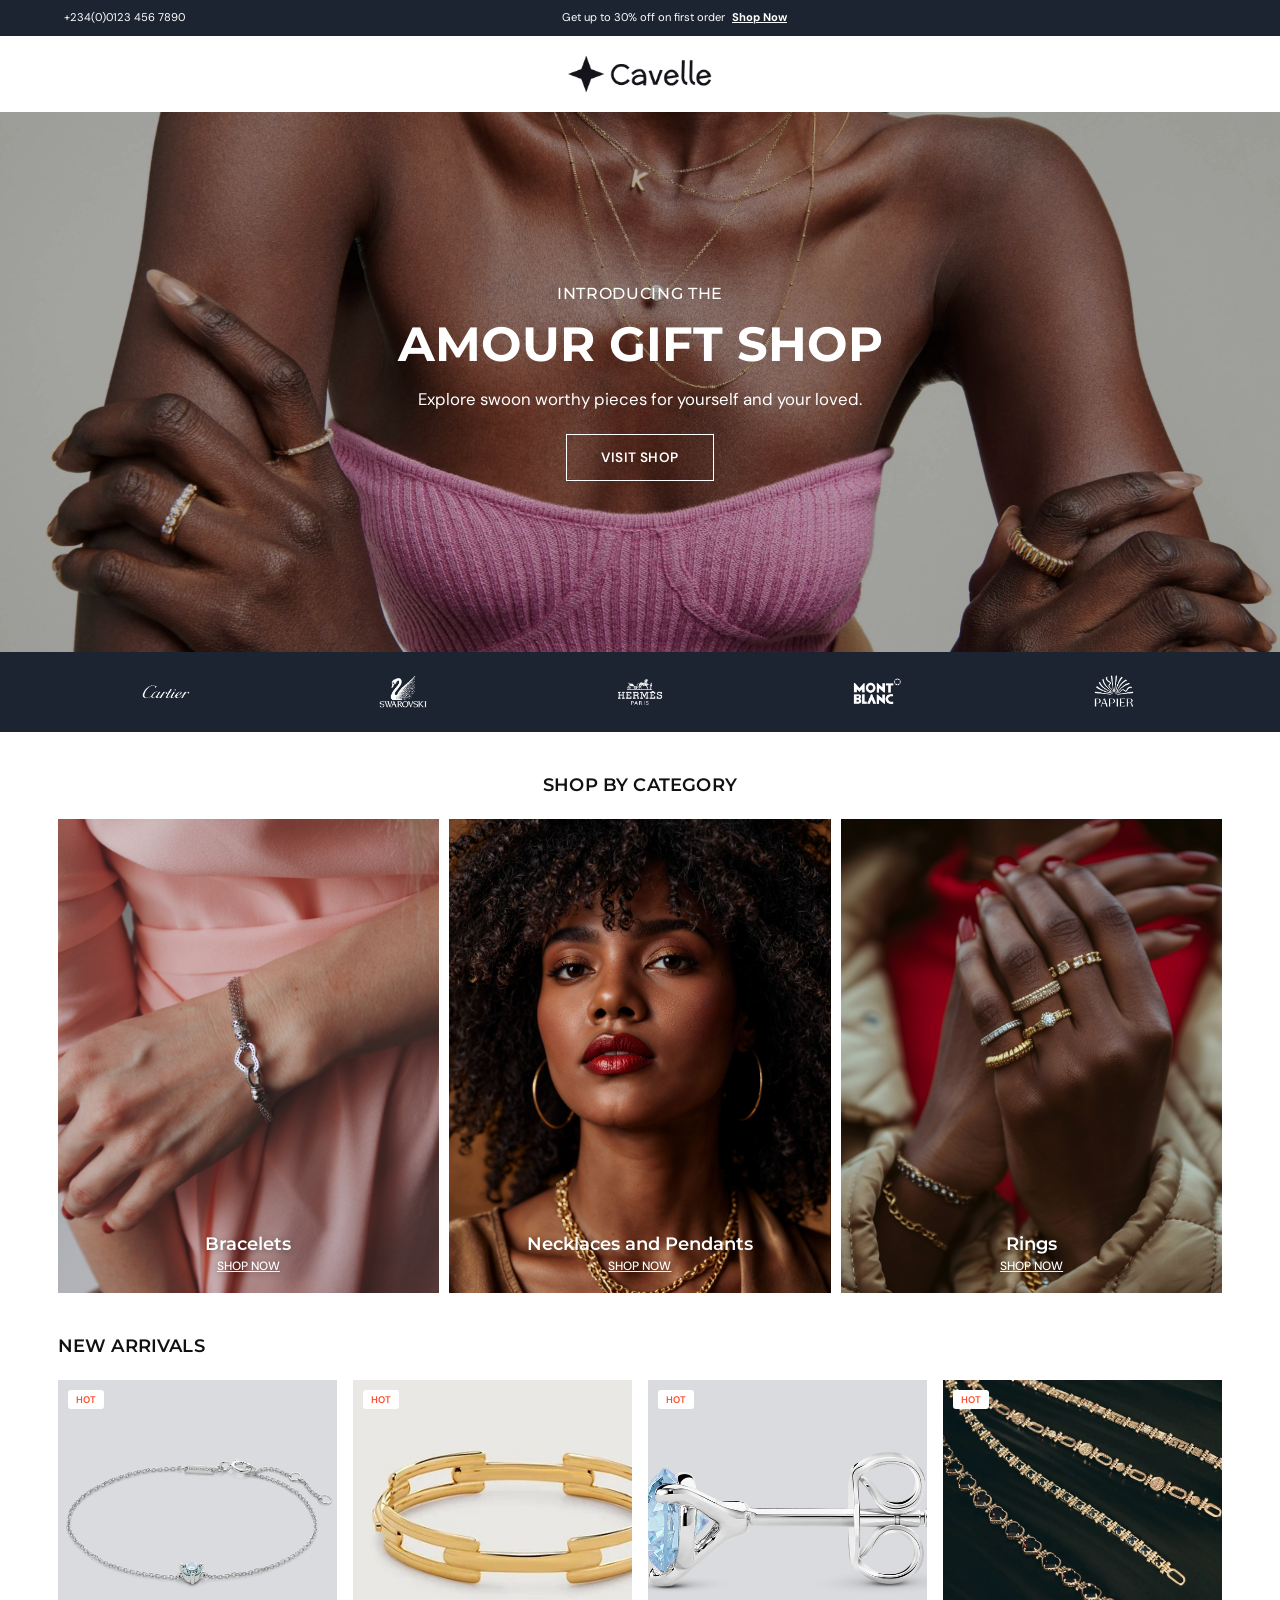
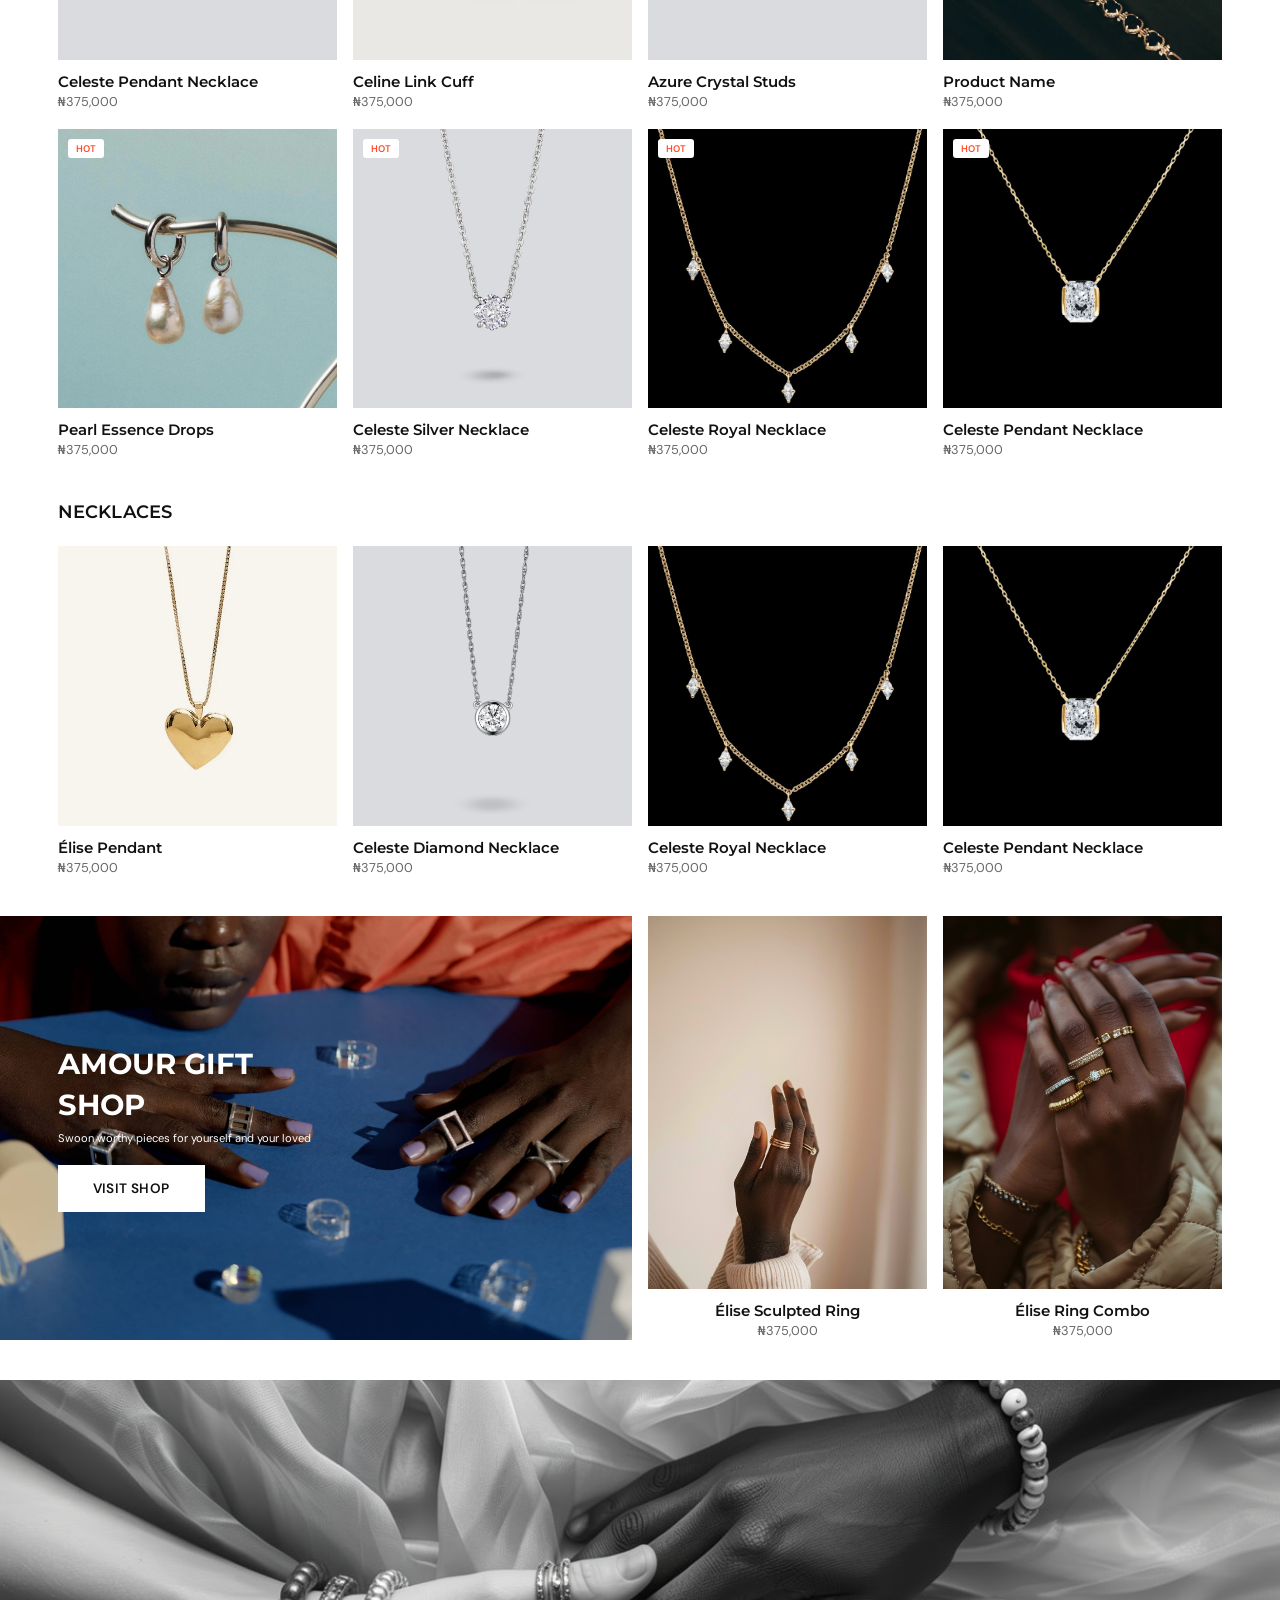
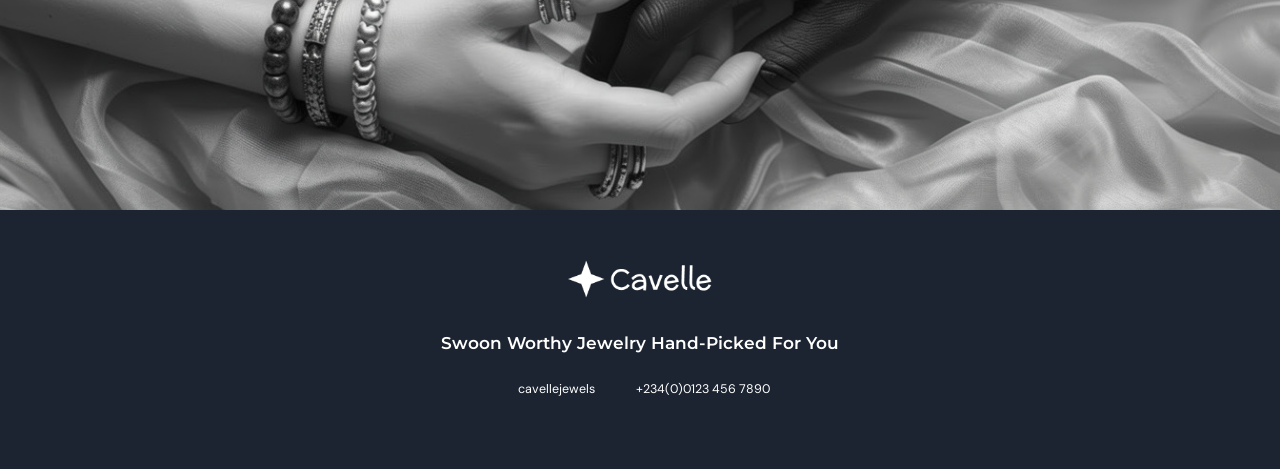
<file: index.html>
<!DOCTYPE html>
<html lang="en">

<head>
  <meta charset="utf-8">
  <meta name="viewport" content="width=device-width, initial-scale=1">
  <link rel="preconnect" href="https://fonts.googleapis.com">
  <link
    href="https://fonts.googleapis.com/css2?family=DM+Sans:wght@400;500;700&family=Montserrat:wght@500;600;700&display=swap"
    rel="stylesheet">
  <link rel="stylesheet" href="https://cdn.hugeicons.com/font/hgi-stroke-rounded.css">
  <link rel="stylesheet" href="styles.css">
  <link rel="icon" type="image/x-icon" href="resources/cavelle.ico">
  <title>Cavelle | Swoon Worthy Jewelry</title>
</head>

<body>
  <div class="strip">
    <span class="phone"><i class="hgi hgi-stroke hgi-call"></i> +234(0)0123 456 7890</span>
    <span>Get up to 30% off on first order <a href="#new-arrivals"
        style="text-decoration: underline; font-weight: 700;">Shop Now</a></span>
    <span class="social"><a href="#" aria-label="Facebook"><i class="hgi hgi-stroke hgi-facebook-01"></i></a><a href="#"
        aria-label="X"><i class="hgi hgi-stroke hgi-new-twitter"></i></a><a href="#" aria-label="LinkedIn"><i
          class="hgi hgi-stroke hgi-linkedin-01"></i></a><a href="#" aria-label="Instagram"><i
          class="hgi hgi-stroke hgi-instagram"></i></a></span>
  </div>
  <header class="hdr">
    <button class="ic l" aria-label="Menu"><i class="hgi hgi-stroke hgi-menu-01"></i></button>
    <img src="resources/cavelle logo.png" alt="Cavelle" class="logo">

    <div class="r">
      <button class="ic" aria-label="Search"><i class="hgi hgi-stroke hgi-search-01"></i></button>
      <button class="ic" aria-label="Wishlist"><i class="hgi hgi-stroke hgi-favourite"></i></button>
      <a class="ic" href="cart.html" aria-label="Cart"><i class="hgi hgi-stroke hgi-shopping-bag-01"></i><b
          id="cartCount" hidden>0</b></a>
    </div>
  </header>
  <section class="hero"><!-- hero image: set background-image on .hero in styles.css -->
    <div><small>INTRODUCING THE</small>
      <h1>AMOUR GIFT SHOP</h1>
      <p>Explore swoon worthy pieces for yourself and your loved.</p><a class="btn" href="#new-arrivals">Visit Shop</a>
    </div>
  </section>
  <section class="brands" aria-label="Brands">
    <!-- replace each with an <img> -->
    <img src="resources/brand-imgs/cartier.png" alt="" class="brand-img">
    <img src="resources/brand-imgs/swarovski.png" alt="" class="brand-img">
    <img src="resources/brand-imgs/hermes.png" alt="" class="brand-img">
    <img src="resources/brand-imgs/montblanc.png" alt="" class="brand-img">
    <img src="resources/brand-imgs/papier.png" alt="" class="brand-img">

  </section>
  <section class="sec center">
    <h2>Shop by category</h2>
    <div class="cats"><!-- replace each .ph with an <img> -->
      <a class="cat" href="#new-arrivals">
        <img src="resources/24485.jpg" alt="">
        <span>Bracelets</span><u>SHOP NOW</u>
      </a>
      <a class="cat" href="#necklaces">
        <img src="resources/2151934134.jpg" alt="">
        <span>Necklaces and Pendants</span><u>SHOP
          NOW</u>
      </a>
      <a class="cat" href="#new-arrivals">
        <img src="resources/2151693759.jpg" alt="">
        <span>Rings</span><u>SHOP NOW</u>
      </a>
    </div>
  </section>
  <section class="sec" id="new-arrivals">
    <h2>New Arrivals</h2>
    <div class="grid" id="newArrivals"></div>
  </section>
  <section class="sec" id="necklaces">
    <h2>Necklaces</h2>
    <div class="grid" id="necklaceGrid"></div>
  </section>
  <section class="promo">
    <div class="grid">
      <div class="banner">
        <img src="resources/giftshop-2.jpg" alt="">
        <h2>AMOUR GIFT SHOP</h2>
        <p>Swoon worthy pieces for yourself and your loved</p><a class="btn light" href="#new-arrivals">Visit Shop</a>
      </div>
      <div style="display:contents" id="promoProducts"></div>
    </div>
  </section>
  <div class="band">
    <img src="resources/band.png" alt="">
  </div>
  <footer class="foot">
    <a class="logo" href="index.html"><img src="resources/cavelle-logo-white.png" alt="Cavelle" class="logo"></a>
    <h3>Swoon Worthy Jewelry Hand-Picked For You</h3>
    <div class="links"><a href="#"><i class="hgi hgi-stroke hgi-tiktok"></i> cavellejewels</a><a href="#"><i
          class="hgi hgi-stroke hgi-whatsapp"></i> +234(0)0123 456 7890</a></div>
  </footer>
  <script src="script.js"></script>
</body> 

</html>
</file>
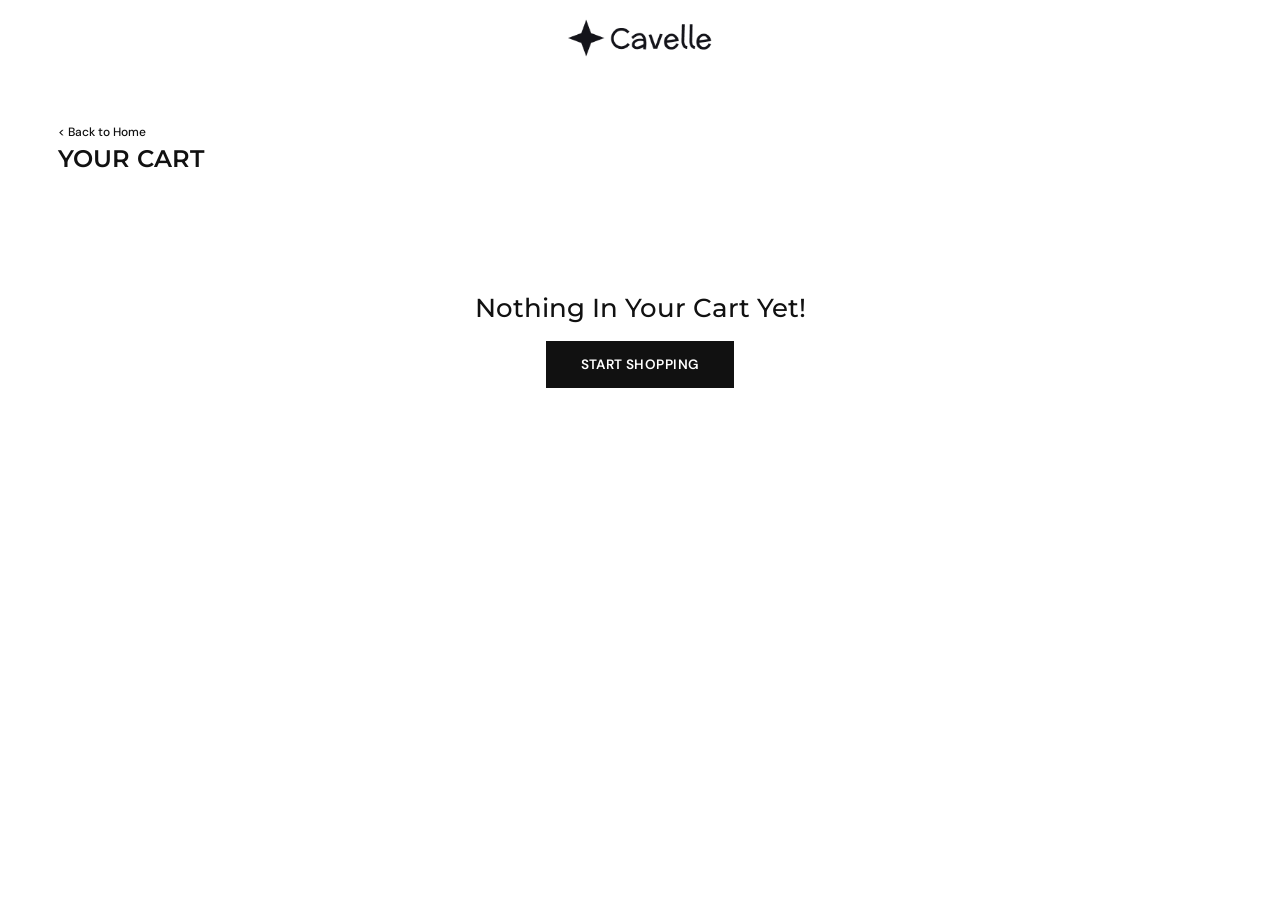
<file: cart.html>
<!DOCTYPE html>
<html lang="en">

<head>
  <meta charset="utf-8">
  <meta name="viewport" content="width=device-width, initial-scale=1">
  <link rel="preconnect" href="https://fonts.googleapis.com">
  <link
    href="https://fonts.googleapis.com/css2?family=DM+Sans:wght@400;500;700&family=Montserrat:wght@500;600;700&display=swap"
    rel="stylesheet">
  <link rel="stylesheet" href="https://cdn.hugeicons.com/font/hgi-stroke-rounded.css">
  <link rel="icon" type="image/x-icon" href="resources/cavelle.ico">
  <link rel="stylesheet" href="styles.css">
  <title>Your Cart | Cavelle</title>
</head>

<body>
  <header class="hdr">
    <button class="ic l" aria-label="Menu"><i class="hgi hgi-stroke hgi-menu-01"></i></button>
    <a class="logo" href="index.html" aria-label="Cavelle home">
      <img src="resources/cavelle logo.png" alt="Cavelle" class="logo"></a>
    <div class="r">
      <button class="ic" aria-label="Search"><i class="hgi hgi-stroke hgi-search-01"></i></button>
      <button class="ic" aria-label="Wishlist"><i class="hgi hgi-stroke hgi-favourite"></i></button>
      <a class="ic" href="cart.html" aria-label="Cart"><i class="hgi hgi-stroke hgi-shopping-bag-01"></i><b
          id="cartCount" hidden>0</b></a>
    </div>
  </header>
  <main class="wrap" id="cartPage">
    <a href="index.html" class="direction">&lt; Back to Home</a>
    <section id="cartFilled" class="cl" hidden>
      <div>
        <h1>Your Cart</h1>
        <div id="items"></div>
      </div>
      <div>
        <h2>Checkout</h2>
        <form onsubmit="return false" novalidate>
          <label>Full Name<input id="name" autocomplete="name" required></label>
          <label>Delivery Address<textarea id="addr" autocomplete="street-address" required></textarea></label>
          <label>Note (optional)<textarea id="note"></textarea></label>
          <div class="err" id="err" role="alert"></div>
        </form>
        <div class="total"><span>Total</span><span id="total">₦0</span></div>
        <button class="wa" id="send">Send order on Whatsapp</button>
        <p class="note">Opens WhatsApp with your order filled in. Nothing is paid on this page.</p>
      </div>
    </section>
    <section id="cartEmpty" hidden>
      <h1>Your Cart</h1>
      <div class="empty">
        <p>Nothing In Your Cart Yet!</p><a class="btn dark" href="index.html">Start Shopping</a>
      </div>
    </section>
  </main>
  <script src="script.js"></script>
</body>

</html>
</file>
<file: styles.css>
/* Cavelle – shared styles. Hugeicons loaded in each HTML <head>. */
:root {
  --navy: #1b2430;
  --ink: #111;
  --mute: #666;
  --line: #dcdcdc;
  --wa: #27d367;
  --ph: #d9dbde;
  --pad: clamp(16px, 4.5vw, 86px);
  --head: "Montserrat", system-ui, sans-serif;
  --body: "DM Sans", system-ui, sans-serif
}

* {
  box-sizing: border-box;
  margin: 0
}

[hidden] {
  display: none !important
}

html {
  scroll-behavior: smooth;
  scroll-padding-top: 90px
}

body {
  font-family: var(--body);
  color: var(--ink);
  background: #fff;
  line-height: 1.4
}

a {
  color: inherit;
  text-decoration: none
}

button,
input,
textarea {
  font: inherit;
  color: inherit
}

button {
  cursor: pointer
}

:focus-visible {
  outline: 2px solid var(--ink);
  outline-offset: 2px
}

h1,
h2,
h3 {
  font-family: var(--head)
}

.hgi {
  font-size: 1.4rem;
  line-height: 1
}

/* top strip (scrolls away) */
.strip {
  background: var(--navy);
  color: #fff;
  font-size: .7rem;
  display: flex;
  justify-content: space-between;
  align-items: center;
  gap: 12px;
  padding: 10px var(--pad)
}

.strip a {
  text-decoration: none;
  font-weight: 500;
  margin-left: 4px
}

.strip .social {
  display: flex;
  gap: 14px
}

.strip .hgi {
  font-size: .9rem
}

.strip .phone {
  display: flex;
  gap: 6px;
  align-items: center
}

/* fixed header */
.hdr {
  position: sticky;
  top: 0;
  z-index: 20;
  background: #fff;
  display: grid;
  grid-template-columns: 1fr auto 1fr;
  align-items: center;
  padding: 18px var(--pad)
}

.hdr .l {
  justify-self: start
}

.hdr .r {
  justify-self: end;
  display: flex;
  gap: 20px;
}

.ic {
  background: none;
  border: 0;
  position: relative;
  display: inline-flex;
}

.ic .hgi {
  font-size: 1.5rem
}

.ic b {
  position: absolute;
  top: -6px;
  right: -8px;
  background: var(--ink);
  color: #fff;
  border-radius: 99px;
  font-size: .62rem;
  min-width: 17px;
  height: 17px;
  display: grid;
  place-items: center;
  padding: 0 4px
}

.logo {
  display: flex;
  align-items: center;
  height: 40px;
}

.logo-ph {
  border: 1.5px dashed #aaa;
  color: #888;
  font: 600 .75rem var(--head);
  letter-spacing: .1em;
  padding: 12px 34px
}

/* placeholders */
.ph {
  width: 100%;
  height: 100%;
  background: var(--ph);
  display: grid;
  place-items: center;
  color: #8c9096
}

.ph .hgi {
  font-size: 2.2rem
}

/* hero */
.hero {
  position: relative;
  min-height: min(80vh,540px);
  display: grid;
  place-items: center;
  text-align: center;
  color: #fff;
  padding: 60px var(--pad);
  background-image: url(resources/HeroPrimary.jpg);
  background-position: center;
  background-size: cover;
}

.hero::before {
  content: "";
  position: absolute;
  inset: 0;
  background: rgba(0, 0, 0, .28)
}

.hero>div {
  position: relative;
  max-width: 640px;
}

.hero small {
  font: 500 1rem var(--head);
  letter-spacing: .04em
}

.hero h1 {
  font-size: clamp(2rem, 5vw, 3rem);
  font-weight: 700;
  margin: 6px 0 10px
}

.hero p {
  margin-bottom: 22px;
  font-size: 1.05rem
}

.btn {
  display: inline-block;
  padding: 14px 34px;
  font: 600 .85rem var(--body);
  letter-spacing: .03em;
  border: 1.5px solid #fff;
  color: #fff;
  background: transparent;
  text-transform: uppercase
}

.btn.dark {
  background: var(--ink);
  border-color: var(--ink)
}

.btn.light {
  background: #fff;
  color: var(--ink)
}

/* brands */
.brands {
  background: var(--navy);
  color: #fff;
  display: flex;
  justify-content: space-around;
  align-items: center;
  gap: 20px;
  padding: 16px var(--pad);
  flex-wrap: wrap
}

.brand-ph {
  border: 1.5px dashed #6b7686;
  color: #9aa5b4;
  font: 600 .7rem var(--head);
  letter-spacing: .1em;
  padding: 16px 28px;
}

.brand-img {
  height: 120px;
}

/* sections */
.sec {
  padding: 40px var(--pad) 0
}

.sec h2 {
  font-size: 1.15rem;
  font-weight: 600;
  letter-spacing: .01em;
  margin-bottom: 22px;
  text-transform: uppercase
}

.sec.center h2 {
  text-align: center
}

.cats {
  display: grid;
  grid-template-columns: repeat(3, 1fr);
  gap: 10px;
  padding: 0 0 0;
}

.cat {
  position: relative;
  aspect-ratio: 1/1.24;
  color: #fff;
  display: flex;
  flex-direction: column;
  justify-content: flex-end;
  align-items: center;
  padding: 18px;
  text-align: center;
  overflow: hidden;
}

.cat .ph {
  position: absolute;
  inset: 0;
}

.cat span,
.cat u {
  position: relative;
  text-shadow: 0 1px 6px rgba(0, 0, 0, .35);
}

.cat span {
  font: 600 1.15rem var(--head);
}

.cat u {
  font-size: .75rem;
  margin-top: .2rem;
  font-weight: 500;
}

.cats-wrap {
  padding: 0 0 0;
}

/* products */
.grid {
  display: grid;
  grid-template-columns: repeat(4, 1fr);
  gap: 18px 16px;
}

.card h3 {
  font: 600 .95rem var(--head);
  margin-top: 12px;
}

.card p {
  font-size: .8rem;
  color: var(--mute);
  margin-top: 2px;
}

.pimg {
  position: relative;
  aspect-ratio: 1;
  overflow: hidden;
  background: var(--ph);
}

.pimg img {
  width: 100%;
  height: 100%;
  object-fit: cover;
  display: block
}

.badge {
  position: absolute;
  top: 10px;
  left: 10px;
  background: #fff;
  color: rgb(255, 75, 43);
  font: 600 .6rem var(--body);
  padding: 3px 8px;
  border-radius: 3px
}

.addbtn {
  position: absolute;
  right: 10px;
  bottom: 10px;
  width: 40px;
  height: 40px;
  border-radius: 50%;
  border: 0;
  background: #fff;
  display: grid;
  place-items: center;
  opacity: 0;
  transform: translateY(6px);
  transition: .2s;
}

.card:hover .addbtn,
.addbtn:focus-visible {
  opacity: 1;
  transform: none;
}

@media (hover:none) {
  .addbtn {
    opacity: 1;
    transform: none;
  }
}

.promo {
  padding: 40px var(--pad) 0
}

.promo .grid .banner {
  grid-column: span 2;
  position: relative;
  color: #fff;
  display: flex;
  flex-direction: column;
  justify-content: center;
  align-items: flex-start;
  padding: 36px;
  min-height: 280px;
  overflow: hidden
}

.banner .ph {
  position: absolute;
  inset: 0;
}

.banner>*:not(.ph) {
  position: relative;
}

.banner h2 {
  font-size: 1.8rem;
  font-weight: 700;
  margin-bottom: 6px;
  max-width: 260px
}

.banner p {
  font-size: .7rem;
  margin-bottom: 18px
}

.promo .card {
  text-align: center
}

.band {
  margin-top: 40px;
  height: min(60vw, 430px)
}

/* footer */
.foot {
  background: var(--navy);
  color: #fff;
  text-align: center;
  padding: 60px var(--pad) 70px
}

.foot .logo {
  justify-content: center;
  margin-bottom: 22px
}

.foot .logo-ph {
  border-color: #6b7686;
  color: #9aa5b4
}

.foot h3 {
  font-weight: 600;
  font-size: 1.05rem;
  margin-bottom: 26px
}

.foot .links {
  display: flex;
  justify-content: center;
  gap: 34px;
  font-size: .78rem;
  flex-wrap: wrap
}

.foot .links a {
  display: flex;
  gap: 7px;
  align-items: center
}

.foot .hgi {
  font-size: 1rem
}

/* cart page */
.wrap {
  padding: 44px var(--pad) 80px
}

.wrap h1,
.wrap h2 {
  font-size: 1.5rem;
  font-weight: 600;
  text-transform: uppercase;
  margin-bottom: 26px
}

.cl {
  display: grid;
  grid-template-columns: 1.05fr 1fr;
  gap: clamp(30px, 6vw, 110px);
  align-items: start
}

.row {
  display: grid;
  grid-template-columns: 72px 1fr auto auto;
  gap: 20px;
  align-items: center;
  margin-bottom: 26px
}

.thumb {
  width: 72px;
  height: 72px;
  overflow: hidden
}

.thumb img {
  width: 100%;
  height: 100%;
  object-fit: cover
}

.row h3 {
  font-size: 1.1rem;
  font-weight: 600
}

.rp {
  font-size: .9rem;
  color: var(--mute)
}

.qtyw {
  display: flex;
  flex-direction: column;
  align-items: center;
  gap: 12px
}

.qty {
  display: flex;
  align-items: center;
  gap: 12px
}

.qty button {
  width: 34px;
  height: 34px;
  border-radius: 50%;
  border: 0;
  background: var(--ink);
  color: #fff;
  font-size: 1.1rem;
  line-height: 1
}

.rm {
  background: none;
  border: 0;
  font-size: .72rem;
  letter-spacing: .02em
}

form {
  display: grid;
  gap: 16px
}

label {
  font: 500 1.05rem var(--head);
  display: grid;
  gap: 10px
}

input,
textarea {
  border: 1px solid var(--line);
  border-radius: 8px;
  padding: 14px;
  background: #fff;
  font-size: .95rem
}

textarea {
  resize: vertical;
  min-height: 90px
}

.err {
  color: #b3261e;
  font-size: .85rem;
  min-height: 1.2em
}

.total {
  display: flex;
  justify-content: space-between;
  font: 600 1.4rem var(--head);
  margin: 34px 0 16px
}

.wa {
  width: 100%;
  background: var(--wa);
  border: 0;
  border-radius: 6px;
  padding: 22px;
  font: 600 1.3rem var(--head)
}

.note {
  text-align: center;
  font-size: .8rem;
  margin-top: 10px
}

.empty {
  text-align: center;
  padding: 90px 0 120px
}

.empty p {
  font: 500 1.6rem var(--head);
  margin-bottom: 18px
}

.toast {
  position: fixed;
  left: 50%;
  bottom: 28px;
  transform: translate(-50%, 20px);
  background: var(--ink);
  color: #fff;
  padding: 12px 20px;
  border-radius: 6px;
  font-size: .85rem;
  opacity: 0;
  pointer-events: none;
  transition: .25s;
  z-index: 50
}

.toast.on {
  opacity: 1;
  transform: translate(-50%, 0)
}

@media (max-width:820px) {
  .strip {
    font-size: .62rem
  }

  .strip .social,
  .strip .phone {
    display: none
  }

  .strip {
    justify-content: center
  }

  .brands {
    justify-content: center
  }

  .grid {
    grid-template-columns: repeat(2, 1fr)
  }

  .cats {
    grid-template-columns: 1fr
  }

  .cat {
    aspect-ratio: 4/3
  }

  .cl {
    grid-template-columns: 1fr
  }

  .row {
    grid-template-columns: 64px 1fr auto
  }

  .row .rp {
    grid-column: 2
  }

  .row .qtyw {
    grid-column: 3;
    grid-row: 1/3
  }

  .wa {
    font-size: 1.1rem;
    padding: 18px
  }
}

/* real images dropped in place of .ph placeholders */
.cat>img,
.banner>img {
  position: absolute;
  inset: 0;
  width: 100%;
  height: 100%;
  object-fit: cover;
}

.band img {
  width: 100%;
  height: 100%;
  object-fit: cover;
  display: block
}

.brands img {
  height: 48px;
  width: auto;
  max-width: 160px;
  object-fit: contain
}

.promo .pimg {
  aspect-ratio: 3 / 4;
}

/* fix: banner image fills the whole banner */
.promo .banner > img {
  position: absolute;
  inset: 0;
  width: 100%;
  height: 100%;
  object-fit: cover;
}

/* banner bleeds to the left edge of the screen */
.promo .grid .banner {
  margin-left: calc(-1 * var(--pad));
  padding-left: var(--pad);
}

.direction {
  font-family: var(--body);
  font-size:12px;
  font-weight: 500;
  margin-bottom: 1rem;
}
</file>
